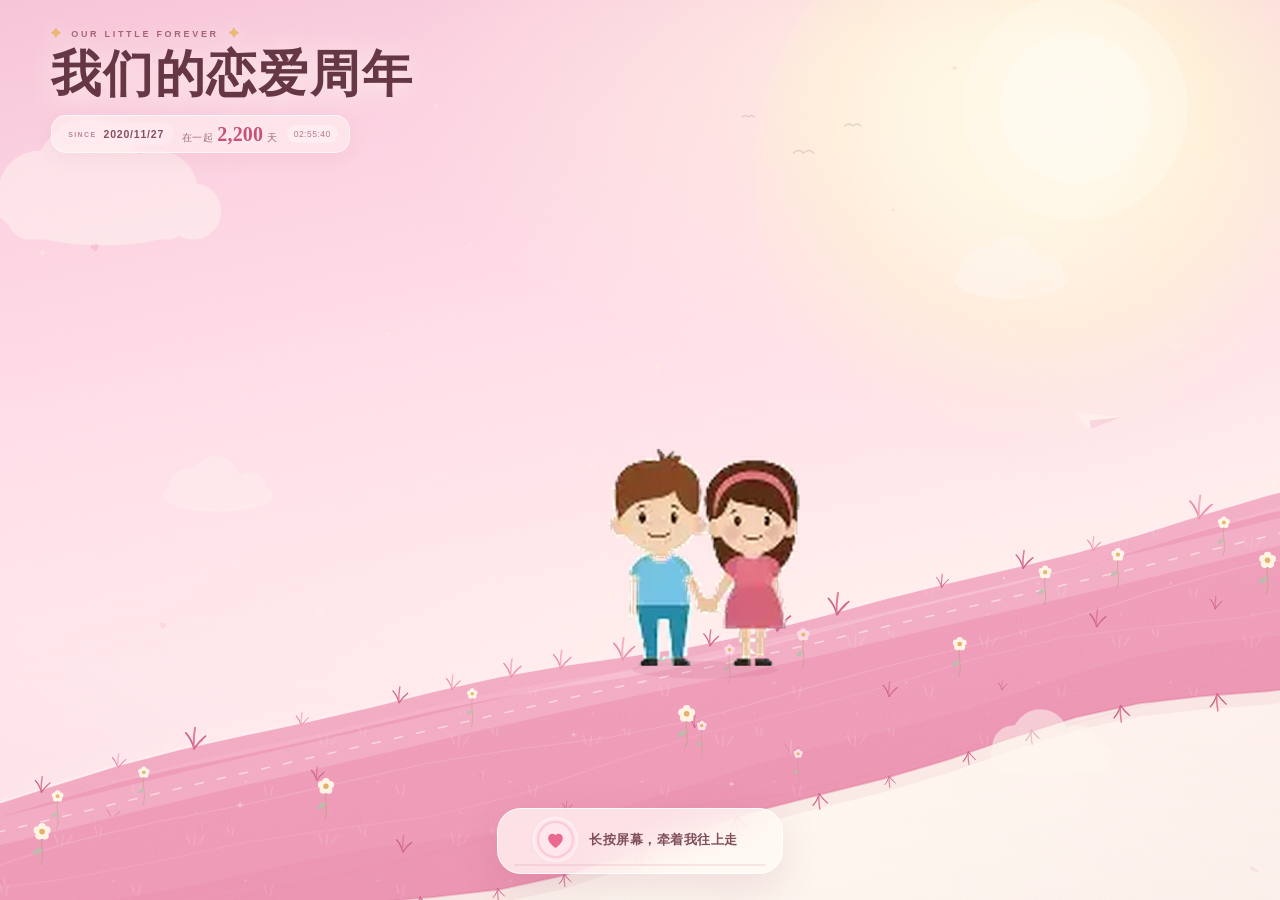
<file: index.html>
<!DOCTYPE html>
<html lang="zh-CN">
<head>
  <meta charset="UTF-8">
  <meta name="viewport" content="width=device-width, initial-scale=1, viewport-fit=cover, maximum-scale=1">
  <meta name="theme-color" content="#ffd9e5">
  <meta name="description" content="一条开满花的粉色草坡，和属于我们的每一个瞬间。">
  <title>我们的恋爱周年</title>
  <link rel="icon" href="data:image/svg+xml,%3Csvg xmlns='http://www.w3.org/2000/svg' viewBox='0 0 64 64'%3E%3Crect width='64' height='64' rx='16' fill='%23fff4ee'/%3E%3Cpath d='M32 52S12 40 12 25.5C12 18 18 13 24.5 13c3.6 0 6.4 1.7 7.5 4 1.1-2.3 3.9-4 7.5-4C46 13 52 18 52 25.5 52 40 32 52 32 52z' fill='%23f27b9f'/%3E%3C/svg%3E">
  <link rel="preload" as="image" href="assets/main.webp">
  <link rel="stylesheet" href="css/style.css">
</head>
<body>
  <div id="app" class="app">
    <div class="sky" aria-hidden="true">
      <div class="sky-sun"></div>
      <div class="sky-haze"></div>
    </div>

    <svg id="scene" class="scene" aria-label="两个牵着手的小朋友，正在一条粉色草坡上往前走" role="img">
      <defs id="scene-defs"></defs>
      <g id="bg-decor" aria-hidden="true"></g>
      <g id="world" aria-hidden="true">
        <g id="stairs-layer"></g>
        <g id="scenery-layer"></g>
        <g id="memories-layer"></g>
        <g id="finale-layer"></g>
        <g id="couple-layer"></g>
        <g id="particles-layer"></g>
      </g>
    </svg>

    <p class="sr-only" id="stage-help">长按屏幕，或按住空格键，牵着手往上走。途中会经过我们的照片。</p>

    <header class="topbar">
      <div class="brand">
        <p class="eyebrow"><span class="eyebrow-star">✦</span> OUR LITTLE FOREVER <span class="eyebrow-star">✦</span></p>
        <h1 id="siteTitle">我们的恋爱周年</h1>
        <div class="together" id="togetherLine" aria-live="off">
          <span class="together-date">
            <span class="together-label">SINCE</span>
            <span id="togetherDate">2020/11/27</span>
          </span>
          <span class="together-days">在一起 <b id="togetherDays">2,192</b> 天</span>
          <span class="together-clock" id="togetherClock">00:00:00</span>
        </div>
      </div>

      <div class="tools" role="toolbar" aria-label="编辑工具">
        <button class="tool" id="soundBtn" type="button" aria-pressed="true" aria-label="关闭声音" title="关闭声音">
          <svg class="icon icon-sound-on" viewBox="0 0 24 24" aria-hidden="true"><path d="M4 9.5v5h3.2l4.3 3.4V6.1L7.2 9.5H4Z" fill="currentColor"/><path d="M15 8.4c1.1 1 1.7 2.2 1.7 3.6S16.1 14.6 15 15.6M17.8 5.8c1.8 1.6 2.8 3.8 2.8 6.2s-1 4.6-2.8 6.2" fill="none" stroke="currentColor" stroke-width="1.7" stroke-linecap="round"/></svg>
          <svg class="icon icon-sound-off" viewBox="0 0 24 24" aria-hidden="true"><path d="M4 9.5v5h3.2l4.3 3.4V6.1L7.2 9.5H4Z" fill="currentColor"/><path d="m15.2 9.3 4.6 5.4M19.8 9.3l-4.6 5.4" fill="none" stroke="currentColor" stroke-width="1.7" stroke-linecap="round"/></svg>
          <span>声音</span>
        </button>
        <button class="tool" id="photosBtn" type="button" title="放入你们的照片">
          <svg class="icon" viewBox="0 0 24 24" aria-hidden="true"><rect x="3" y="5" width="18" height="14" rx="3" fill="none" stroke="currentColor" stroke-width="1.7"/><circle cx="9" cy="10" r="1.7" fill="currentColor"/><path d="m5.5 17 4.3-4.4 3.1 3 2.2-2.2 3.4 3.6" fill="none" stroke="currentColor" stroke-width="1.7" stroke-linejoin="round"/></svg>
          <span>放入照片</span>
        </button>
        <button class="tool" id="settingsBtn" type="button" title="设置">
          <svg class="icon" viewBox="0 0 24 24" aria-hidden="true"><path d="M12 8.7a3.3 3.3 0 1 0 0 6.6 3.3 3.3 0 0 0 0-6.6Z" fill="none" stroke="currentColor" stroke-width="1.7"/><path d="M19.4 13.5c.1-1 .1-2 0-3l2-1.5-2-3.4-2.3.9c-.8-.6-1.7-1.1-2.6-1.5L14.2 2h-4.4l-.3 2.5c-1 .4-1.8.9-2.6 1.5l-2.3-.9-2 3.4 2 1.5a14 14 0 0 0 0 3l-2 1.5 2 3.4 2.3-.9c.8.6 1.6 1.1 2.6 1.5l.3 2.5h4.4l.3-2.5c1-.4 1.8-.9 2.6-1.5l2.3.9 2-3.4-2-1.5Z" fill="none" stroke="currentColor" stroke-width="1.5" stroke-linejoin="round"/></svg>
          <span>设置</span>
        </button>
      </div>
    </header>

    <div class="toast" id="toast" role="status" aria-live="polite" hidden>
      <span class="toast-heart" aria-hidden="true">♥</span>
      <span class="toast-text" id="toastText"></span>
      <button class="toast-close" id="toastClose" type="button" aria-label="关闭提示">×</button>
    </div>

    <div class="hint-wrap" id="hintWrap">
      <div class="hint" id="hint" aria-hidden="true">
        <span class="hint-orb">
          <svg viewBox="0 0 40 40" aria-hidden="true">
            <circle cx="20" cy="20" r="18" fill="none" stroke="currentColor" stroke-opacity=".22" stroke-width="2.4"/>
            <circle id="holdRing" cx="20" cy="20" r="18" fill="none" stroke="currentColor" stroke-width="2.4" stroke-linecap="round" stroke-dasharray="113.1" stroke-dashoffset="113.1" transform="rotate(-90 20 20)"/>
            <path d="M20 28.5S12.5 24 12.5 18.6c0-2.7 2-4.6 4.3-4.6 1.3 0 2.5.6 3.2 1.6.7-1 1.9-1.6 3.2-1.6 2.3 0 4.3 1.9 4.3 4.6C27.5 24 20 28.5 20 28.5Z" fill="currentColor"/>
          </svg>
        </span>
        <span class="hint-copy">
          <strong id="hintTitle">长按屏幕，牵着我往上走</strong>
        </span>
        <span class="hint-track" aria-hidden="true"><i id="hintProgress"></i></span>
      </div>
      <div class="hint-end" id="hintEnd" hidden>
        <button class="btn btn-primary" id="restartBtn" type="button">再走一遍</button>
        <button class="btn btn-quiet" id="viewEndBtn" type="button">看看终点</button>
      </div>
    </div>

    <div class="finale-note" id="finaleNote" hidden>
      <span>TO BE CONTINUED</span>
      <strong>还有好多风景，想和你一起走</strong>
    </div>
  </div>

  <dialog class="import-dialog" id="importDialog" aria-labelledby="importHeading">
    <div class="import-card" role="status" aria-live="polite">
      <div class="import-heart">
        <svg viewBox="0 0 48 48" aria-hidden="true"><path d="M24 40S8 31 8 19.8C8 14.1 12.6 10 17.7 10c3 0 5.2 1.4 6.3 3.4 1.1-2 3.3-3.4 6.3-3.4C35.4 10 40 14.1 40 19.8 40 31 24 40 24 40Z" fill="#ef789b"/></svg>
      </div>
      <p class="import-kicker">TUCKING AWAY OUR MEMORIES</p>
      <h2 id="importHeading">正在把回忆放好</h2>
      <p class="import-status" id="importStatus">0 / 0</p>
      <div class="import-bar"><i id="importBar"></i></div>
      <p class="import-tip">照片只保存在你现在用的这台设备上</p>
    </div>
  </dialog>

  <div class="drop-overlay" id="dropOverlay" aria-hidden="true" hidden>
    <div class="drop-card">
      <div class="drop-heart">♥</div>
      <strong>松手，把回忆放进来</strong>
      <span>可以一次选很多张照片</span>
    </div>
  </div>

  <!-- 设置 -->
  <dialog class="modal" id="settingsDialog" aria-labelledby="settingsHeading">
    <section class="sheet">
      <header class="sheet-head">
        <div>
          <p class="kicker">OUR LITTLE ARCHIVE</p>
          <h2 id="settingsHeading">把这里，变成我们的样子</h2>
        </div>
        <button class="round-close" data-close="settingsDialog" type="button" aria-label="关闭设置">×</button>
      </header>

      <div class="sheet-scroll">
        <section class="panel">
          <div class="panel-title">
            <span class="panel-index">01</span>
            <div>
              <h3>关于我们</h3>
              <p>写在草坡尽头的话，会不一样。</p>
            </div>
          </div>

          <label class="field field-full">
            <span>纪念日标题</span>
            <input id="fieldTitle" type="text" maxlength="24" placeholder="我们的恋爱周年" autocomplete="off">
          </label>

          <div class="field-row">
            <label class="field">
              <span>男孩称呼</span>
              <input id="fieldBoy" type="text" maxlength="12" placeholder="可不填" autocomplete="off">
            </label>
            <label class="field">
              <span>女孩称呼</span>
              <input id="fieldGirl" type="text" maxlength="12" placeholder="可不填" autocomplete="off">
            </label>
          </div>

          <div class="field-row">
            <label class="field">
              <span>在一起的纪念日</span>
              <input id="fieldDate" type="date">
            </label>
            <label class="field">
              <span>当天的小心情</span>
              <input id="fieldMood" type="text" maxlength="18" placeholder="例如：第 4 个周年" autocomplete="off">
            </label>
          </div>

          <label class="field field-full">
            <span>写给 TA 的话</span>
            <textarea id="fieldMessage" rows="3" maxlength="140" placeholder="谢谢你来，也谢谢我们没有走散。"></textarea>
            <small class="char-count"><span id="messageCount">0</span> / 140</small>
          </label>
        </section>

        <section class="panel">
          <div class="panel-title panel-title-row">
            <div class="panel-title-main">
              <span class="panel-index">02</span>
              <div>
                <h3>草地上的回忆 <span class="count-pill" id="photoCountPill">0 张</span></h3>
                <p>照片会按顺序，一张一张别在草坡边。</p>
              </div>
            </div>
            <button class="btn btn-small btn-primary" id="importBtn" type="button">＋ 放入照片</button>
          </div>

          <p class="panel-note">
            照片不会上传到任何服务器，只存在当前浏览器里。建议用电脑上的
            <b>启动网站.bat</b> 打开，导入的照片才能被记住。
          </p>

          <div class="photo-list" id="photoList"></div>

          <div class="photo-actions">
            <button class="text-btn danger" id="clearPhotosBtn" type="button" hidden>清空全部照片</button>
          </div>
        </section>
      </div>

      <footer class="sheet-foot">
        <p id="settingsStatus" aria-live="polite"></p>
        <div class="sheet-foot-actions">
          <button class="btn btn-quiet" data-close="settingsDialog" type="button">先不保存</button>
          <button class="btn btn-primary" id="saveSettingsBtn" type="button">保存，回到画面</button>
        </div>
      </footer>
    </section>
  </dialog>

  <!-- 结尾 -->
  <dialog class="modal" id="endingDialog" aria-labelledby="endingHeading">
    <section class="ending-card">
      <button class="round-close ending-close" data-close="endingDialog" type="button" aria-label="关闭">×</button>
      <div class="ending-ornament" aria-hidden="true">
        <svg viewBox="0 0 150 72"><path d="M75 66S38 44 31 24c-5-14 13-22 22-10 5-13 22-8 20 6-2 20-28 38-28 38" fill="none" stroke="currentColor" stroke-width="1.5" stroke-dasharray="3 6" stroke-linecap="round"/><path d="M75 66s25-15 36-30c8-11-7-22-17-12-3-13-20-11-19 4 1 17 17 34 17 34" fill="none" stroke="currentColor" stroke-width="1.5" stroke-dasharray="3 6" stroke-linecap="round"/><path d="M75 58S59 48 59 38c0-5 4-9 9-9 3 0 5.5 1.4 7 3.6C76.5 30.4 79 29 82 29c5 0 9 4 9 9 0 10-16 20-16 20Z" fill="currentColor"/></svg>
      </div>
      <p class="kicker">TO BE CONTINUED</p>
      <h2 id="endingHeading">周年快乐</h2>
      <p class="ending-names" id="endingNames"></p>
      <p class="ending-message" id="endingMessage"></p>
      <div class="ending-actions">
        <button class="btn btn-quiet" data-close="endingDialog" type="button">把这些回忆收好</button>
        <button class="btn btn-primary" id="finaleRestartBtn" type="button">再走一遍</button>
      </div>
    </section>
  </dialog>

  <!-- 大图 -->
  <dialog class="lightbox" id="lightboxDialog" aria-label="照片">
    <button class="lightbox-close" data-close="lightboxDialog" type="button" aria-label="关闭大图">×</button>
    <figure class="lightbox-figure">
      <div class="lightbox-mat">
        <img id="lightboxImg" alt="我们的照片">
      </div>
    </figure>
  </dialog>

  <input type="file" id="fileInput" accept="image/*" multiple hidden>

  <script src="js/config.js"></script>
  <script src="js/source-photos.js"></script>
  <script src="js/art.js"></script>
  <script src="js/app.js"></script>
</body>
</html>
</file>
<file: css/style.css>
/* =========================================================
   OUR LITTLE FOREVER
   A little hand-drawn anniversary meadow.
   ========================================================= */

:root {
  --ink: #633d49;
  --ink-soft: #8e606b;
  --ink-faint: #b48a94;
  --rose: #e9678d;
  --rose-deep: #d9537a;
  --rose-soft: #f7a7ba;
  --rose-pale: #ffe5ed;
  --cream: #fff9f2;
  --cream-deep: #fff1e5;
  --gold: #e6b76d;
  --mint: #a8cfbf;
  --serif: "STKaiti", "KaiTi", "Kaiti SC", "Songti SC", "SimSun", serif;
  --sans: -apple-system, BlinkMacSystemFont, "Segoe UI", "PingFang SC", "Hiragino Sans GB", "Microsoft YaHei", sans-serif;
  --shadow-soft: 0 18px 50px rgba(158, 65, 94, 0.16);
  --shadow-hud: 0 10px 30px rgba(179, 85, 115, 0.14);
  --safe-top: env(safe-area-inset-top, 0px);
  --safe-bottom: env(safe-area-inset-bottom, 0px);
}

* {
  box-sizing: border-box;
}

html,
body {
  width: 100%;
  height: 100%;
  margin: 0;
  padding: 0;
}

html {
  -webkit-text-size-adjust: 100%;
}

body {
  overflow: hidden;
  background: #ffe1eb;
  color: var(--ink);
  font-family: var(--sans);
  -webkit-font-smoothing: antialiased;
  text-rendering: optimizeLegibility;
  overscroll-behavior: none;
}

button,
input,
textarea {
  font: inherit;
  color: inherit;
}

button {
  border: 0;
  background: none;
  cursor: pointer;
}

button,
a,
input,
textarea {
  -webkit-tap-highlight-color: transparent;
}

::selection {
  color: #fff;
  background: var(--rose);
}

[hidden] {
  display: none !important;
}

.sr-only {
  position: absolute !important;
  width: 1px !important;
  height: 1px !important;
  padding: 0 !important;
  margin: -1px !important;
  overflow: hidden !important;
  clip: rect(0, 0, 0, 0) !important;
  white-space: nowrap !important;
  border: 0 !important;
}

.app {
  position: fixed;
  inset: 0;
  overflow: hidden;
  user-select: none;
  -webkit-user-select: none;
  -webkit-touch-callout: none;
  touch-action: none;
}

/* ---------- sky ---------- */

.sky {
  position: absolute;
  inset: 0;
  z-index: 0;
  overflow: hidden;
  background:
    radial-gradient(74% 52% at 79% 10%, rgba(255, 248, 226, 0.96) 0%, rgba(255, 240, 225, 0.5) 31%, rgba(255, 236, 232, 0) 65%),
    radial-gradient(92% 72% at 13% 102%, #ffe2ec 0%, rgba(255, 225, 236, 0) 58%),
    linear-gradient(168deg, #f8c7da 0%, #ffdbe7 34%, #fff0ed 72%, #fff8f1 100%);
}

.sky-sun {
  position: absolute;
  top: -10vmax;
  right: -7vmax;
  width: min(48vmax, 660px);
  height: min(48vmax, 660px);
  border-radius: 50%;
  opacity: 0.82;
  background:
    radial-gradient(circle at 44% 42%, rgba(255, 253, 241, 0.98) 0 18%, rgba(255, 242, 213, 0.68) 39%, rgba(255, 224, 224, 0.18) 63%, rgba(255, 220, 228, 0) 72%);
  filter: blur(1px);
}

.sky-haze {
  position: absolute;
  left: -12%;
  right: -12%;
  bottom: -24%;
  height: 48%;
  border-radius: 50%;
  background: radial-gradient(ellipse at center, rgba(255, 251, 242, 0.92) 0%, rgba(255, 247, 240, 0.58) 45%, rgba(255, 245, 239, 0) 72%);
  filter: blur(6px);
}

.sky::after {
  content: "";
  position: absolute;
  inset: 0;
  background: radial-gradient(120% 90% at 50% 45%, transparent 48%, rgba(201, 104, 137, 0.12) 100%);
  pointer-events: none;
}

/* tiny paper grain over the whole scene */
body::after {
  content: "";
  position: fixed;
  inset: 0;
  z-index: 8;
  opacity: 0.34;
  pointer-events: none;
  mix-blend-mode: soft-light;
  background-image: url("data:image/svg+xml,%3Csvg xmlns='http://www.w3.org/2000/svg' width='160' height='160'%3E%3Cfilter id='n'%3E%3CfeTurbulence type='fractalNoise' baseFrequency='.82' numOctaves='2' stitchTiles='stitch'/%3E%3C/filter%3E%3Crect width='100%25' height='100%25' filter='url(%23n)' opacity='.6'/%3E%3C/svg%3E");
  background-size: 160px 160px;
}

/* ---------- scene ---------- */

.scene {
  position: absolute;
  inset: 0;
  z-index: 2;
  display: block;
  width: 100%;
  height: 100%;
  overflow: hidden;
}

.scene text {
  user-select: none;
  -webkit-user-select: none;
}

.scene .memory-hit {
  cursor: pointer;
  pointer-events: none;
}

.scene .memory.is-revealed .memory-hit {
  pointer-events: auto;
}

.scene .memory-hit:focus {
  outline: none;
}

.bg-float {
  animation: bgFloat 9s ease-in-out infinite;
}

.bg-float-slow {
  animation: bgFloat 14s ease-in-out infinite;
}

.bg-drift {
  animation: bgDrift 22s ease-in-out infinite alternate;
}

@keyframes bgFloat {
  0%, 100% { transform: translateY(0); }
  50% { transform: translateY(-9px); }
}

@keyframes bgDrift {
  from { transform: translateX(-10px); }
  to { transform: translateX(26px); }
}

/* ---------- top bar ---------- */

.topbar {
  position: absolute;
  top: 0;
  left: 0;
  right: 0;
  z-index: 20;
  display: flex;
  align-items: flex-start;
  justify-content: space-between;
  gap: 24px;
  padding: calc(28px + var(--safe-top)) clamp(22px, 4vw, 54px) 0;
  pointer-events: none;
}

.brand {
  min-width: 0;
  max-width: min(74vw, 760px);
  pointer-events: none;
}

body.manage-mode .brand {
  max-width: min(54vw, 620px);
}

.eyebrow {
  display: flex;
  align-items: center;
  gap: 10px;
  margin: 0 0 8px;
  color: #a65c71;
  font-family: var(--sans);
  font-size: 9px;
  font-weight: 700;
  letter-spacing: 0.3em;
  white-space: nowrap;
  text-shadow: 0 1px 16px rgba(255, 251, 246, 0.9);
}

.eyebrow-star {
  font-size: 10px;
  letter-spacing: 0;
  color: var(--gold);
}

.brand h1 {
  margin: 0;
  color: #633442;
  font-family: var(--serif);
  font-size: clamp(30px, 4vw, 50px);
  font-weight: 600;
  line-height: 1.08;
  letter-spacing: 0.035em;
  text-shadow: 0 3px 28px rgba(255, 250, 244, 0.8);
}

.tagline {
  max-width: 520px;
  margin: 10px 0 0;
  color: #97626f;
  font-size: clamp(10px, 0.92vw, 12px);
  line-height: 1.7;
  letter-spacing: 0.08em;
  text-shadow: 0 1px 14px rgba(255, 250, 247, 0.9);
}

/* the little anniversary counter in the upper-left */
.together {
  display: flex;
  align-items: center;
  flex-wrap: wrap;
  gap: 9px;
  width: fit-content;
  max-width: 100%;
  margin-top: 14px;
  pointer-events: auto;
  touch-action: manipulation;
  padding: 7px 11px 7px 7px;
  border: 1px solid rgba(255, 255, 255, 0.66);
  border-radius: 15px;
  color: #97616e;
  background: rgba(255, 249, 244, 0.48);
  box-shadow: 0 5px 20px rgba(168, 77, 105, 0.07);
  backdrop-filter: blur(13px) saturate(1.05);
  -webkit-backdrop-filter: blur(13px) saturate(1.05);
  font-size: 10px;
  letter-spacing: 0.04em;
  text-shadow: 0 1px 10px rgba(255, 251, 246, 0.6);
}

.together-date {
  display: inline-flex;
  align-items: center;
  gap: 7px;
  padding: 5px 9px;
  border-radius: 999px;
  color: #854b5a;
  background: rgba(255, 234, 240, 0.82);
  font-weight: 600;
  font-size: 10.5px;
  letter-spacing: 0.075em;
  white-space: nowrap;
}

.together-label {
  color: #b88490;
  font-size: 7px;
  font-weight: 700;
  letter-spacing: 0.2em;
}

.together-days {
  display: inline-flex;
  align-items: baseline;
  gap: 4px;
  color: #9d6672;
  white-space: nowrap;
}

.together-days b {
  color: #c74f73;
  font-family: var(--serif);
  font-size: 20px;
  font-weight: 600;
  line-height: 1;
  letter-spacing: 0.01em;
  font-variant-numeric: tabular-nums;
}

.together-clock {
  padding: 4px 7px;
  border-radius: 999px;
  color: #b07582;
  background: rgba(255, 239, 243, 0.68);
  font-size: 8.5px;
  font-variant-numeric: tabular-nums;
  letter-spacing: 0.06em;
  white-space: nowrap;
}

.tools {
  display: none;
  align-items: center;
  gap: 8px;
  flex-shrink: 0;
  pointer-events: auto;
}

body.manage-mode .tools {
  display: flex;
}

.tool {
  display: inline-flex;
  align-items: center;
  justify-content: center;
  gap: 7px;
  height: 38px;
  padding: 0 14px;
  border: 1px solid rgba(255, 255, 255, 0.78);
  border-radius: 999px;
  color: #7b4a58;
  background: rgba(255, 249, 244, 0.62);
  box-shadow: 0 7px 22px rgba(175, 82, 110, 0.1);
  backdrop-filter: blur(15px) saturate(1.08);
  -webkit-backdrop-filter: blur(15px) saturate(1.08);
  font-size: 11.5px;
  font-weight: 600;
  letter-spacing: 0.03em;
  transition: transform 180ms ease, background 180ms ease, box-shadow 180ms ease;
}

.tool:hover {
  background: rgba(255, 251, 247, 0.9);
  box-shadow: 0 9px 26px rgba(175, 82, 110, 0.16);
  transform: translateY(-1px);
}

.tool:active {
  transform: translateY(0) scale(0.97);
}

.tool-icon {
  width: 38px;
  padding: 0;
}

.tool .icon {
  width: 17px;
  height: 17px;
  flex: 0 0 auto;
}

.icon-sound-off {
  display: none;
}

.tool.is-muted .icon-sound-on {
  display: none;
}

.tool.is-muted .icon-sound-off {
  display: block;
}

button:focus-visible,
input:focus-visible,
textarea:focus-visible {
  outline: 2px solid #e77b9b;
  outline-offset: 3px;
}

/* ---------- toast ---------- */

.toast {
  position: absolute;
  top: calc(108px + var(--safe-top));
  left: 50%;
  z-index: 40;
  display: flex;
  align-items: center;
  gap: 9px;
  width: max-content;
  max-width: min(92vw, 560px);
  padding: 10px 12px 10px 14px;
  border: 1px solid rgba(255, 255, 255, 0.8);
  border-radius: 19px;
  color: #744452;
  background: rgba(255, 250, 246, 0.93);
  box-shadow: 0 12px 34px rgba(143, 60, 87, 0.16);
  backdrop-filter: blur(16px);
  -webkit-backdrop-filter: blur(16px);
  font-size: 11.5px;
  line-height: 1.55;
  letter-spacing: 0.015em;
  transform: translate(-50%, -8px);
  opacity: 0;
  transition: opacity 260ms ease, transform 260ms ease;
  pointer-events: auto;
}

.toast.is-visible {
  transform: translate(-50%, 0);
  opacity: 1;
}

.toast-heart {
  display: grid;
  place-items: center;
  width: 22px;
  height: 22px;
  flex: 0 0 auto;
  border-radius: 50%;
  color: #fff;
  background: var(--rose);
  font-size: 10px;
}

.toast-text {
  min-width: 0;
  flex: 1;
}

.toast-close {
  display: grid;
  place-items: center;
  width: 21px;
  height: 21px;
  flex: 0 0 auto;
  margin-left: 2px;
  border-radius: 50%;
  color: #b07886;
  font-size: 17px;
  line-height: 1;
}

.toast-close:hover {
  color: #fff;
  background: #d87894;
}

/* ---------- hold hint ---------- */

.hint-wrap {
  position: absolute;
  left: 50%;
  bottom: calc(26px + var(--safe-bottom));
  z-index: 25;
  transform: translateX(-50%);
  width: max-content;
  max-width: calc(100vw - 28px);
  display: flex;
  flex-direction: column;
  align-items: center;
  gap: 10px;
  pointer-events: none;
}

.hint {
  position: relative;
  display: flex;
  align-items: center;
  justify-content: center;
  gap: 11px;
  width: fit-content;
  min-width: min(286px, calc(100vw - 28px));
  max-width: calc(100vw - 28px);
  min-height: 56px;
  padding: 8px 18px 11px 9px;
  overflow: hidden;
  border: 1px solid rgba(255, 255, 255, 0.86);
  border-radius: 24px;
  color: #7c4b58;
  background: rgba(255, 250, 245, 0.75);
  box-shadow: 0 14px 40px rgba(152, 65, 93, 0.14);
  backdrop-filter: blur(18px) saturate(1.14);
  -webkit-backdrop-filter: blur(18px) saturate(1.14);
  transition: background 260ms ease, box-shadow 260ms ease;
  pointer-events: none;
}

.hint.is-holding {
  background: rgba(255, 245, 247, 0.93);
  box-shadow: 0 16px 48px rgba(198, 76, 111, 0.24), 0 0 0 5px rgba(255, 255, 255, 0.18);
}

.hint-orb {
  display: grid;
  place-items: center;
  width: 45px;
  height: 45px;
  flex: 0 0 auto;
  border-radius: 50%;
  color: var(--rose);
  background: rgba(255, 230, 237, 0.88);
  box-shadow: inset 0 0 0 1px rgba(255, 255, 255, 0.6);
  transition: transform 300ms cubic-bezier(0.2, 0.9, 0.2, 1);
}

.hint-orb svg {
  width: 39px;
  height: 39px;
  overflow: visible;
}

.hint.is-holding .hint-orb {
  transform: scale(1.07);
}

.hint-copy {
  flex: 0 1 auto;
  min-width: 0;
  display: flex;
  flex-direction: column;
  gap: 2px;
}

.hint-copy strong {
  font-size: 13px;
  font-weight: 700;
  letter-spacing: 0.035em;
  white-space: nowrap;
  overflow: hidden;
  text-overflow: ellipsis;
}

.hint-count {
  flex: 0 0 auto;
  padding: 5px 8px;
  border-radius: 999px;
  color: #b56a7d;
  background: rgba(255, 238, 243, 0.9);
  font-size: 9.5px;
  font-weight: 700;
  font-variant-numeric: tabular-nums;
  letter-spacing: 0.08em;
}

.hint-track {
  position: absolute;
  left: 16px;
  right: 16px;
  bottom: 7px;
  height: 2px;
  overflow: hidden;
  border-radius: 99px;
  background: rgba(210, 119, 145, 0.16);
}

.hint-track i {
  display: block;
  width: 0%;
  height: 100%;
  border-radius: inherit;
  background: linear-gradient(90deg, #f6b1c3, #e3698b 70%, #d7597d);
  transition: width 120ms linear;
}

.hint-end {
  display: flex;
  align-items: center;
  gap: 9px;
  pointer-events: auto;
}

.finale-note {
  position: absolute;
  top: calc(118px + var(--safe-top));
  left: 50%;
  z-index: 24;
  display: flex;
  flex-direction: column;
  align-items: center;
  gap: 4px;
  color: #8a5362;
  transform: translateX(-50%);
  text-align: center;
  pointer-events: none;
  animation: fadeUp 900ms ease both;
}

.finale-note span {
  font-size: 8px;
  font-weight: 700;
  letter-spacing: 0.34em;
}

.finale-note strong {
  font-family: var(--serif);
  font-size: 16px;
  font-weight: 500;
  letter-spacing: 0.08em;
}

@keyframes fadeUp {
  from { opacity: 0; transform: translate(-50%, 10px); }
  to { opacity: 1; transform: translate(-50%, 0); }
}

/* ---------- buttons ---------- */

.btn {
  display: inline-flex;
  align-items: center;
  justify-content: center;
  min-height: 40px;
  padding: 0 19px;
  border-radius: 999px;
  font-size: 12px;
  font-weight: 600;
  letter-spacing: 0.035em;
  transition: transform 160ms ease, box-shadow 160ms ease, background 160ms ease;
}

.btn:active {
  transform: scale(0.975);
}

.btn-primary {
  color: #fff9f4;
  background: linear-gradient(145deg, #ee89a5, #dd5f84);
  box-shadow: 0 8px 20px rgba(210, 83, 120, 0.26), inset 0 1px 0 rgba(255, 255, 255, 0.3);
}

.btn-primary:hover {
  background: linear-gradient(145deg, #f096af, #d95078);
  box-shadow: 0 10px 25px rgba(210, 83, 120, 0.3);
}

.btn-quiet {
  color: #8b5b67;
  background: rgba(255, 252, 248, 0.8);
  box-shadow: inset 0 0 0 1px rgba(213, 160, 174, 0.42);
}

.btn-quiet:hover {
  background: #fffaf5;
}

.btn-small {
  min-height: 34px;
  padding: 0 14px;
  font-size: 11px;
}

.text-btn {
  color: #a87884;
  font-size: 11px;
  text-decoration: underline;
  text-underline-offset: 3px;
}

.text-btn.danger:hover {
  color: #cf4d71;
}

/* ---------- dialogs ---------- */

dialog {
  color: inherit;
}

dialog::backdrop {
  background: rgba(84, 41, 54, 0.3);
  backdrop-filter: blur(11px) saturate(0.92);
  -webkit-backdrop-filter: blur(11px) saturate(0.92);
}

.modal {
  position: fixed;
  inset: 0;
  width: 100%;
  max-width: none;
  height: 100%;
  max-height: none;
  margin: 0;
  padding: 28px;
  overflow: hidden;
  border: 0;
  background: transparent;
}

dialog.modal[open] {
  display: flex;
  align-items: center;
  justify-content: center;
}

.sheet {
  position: relative;
  display: flex;
  flex-direction: column;
  width: min(900px, 100%);
  max-height: min(880px, calc(100dvh - 56px));
  overflow: hidden;
  border: 1px solid rgba(255, 255, 255, 0.88);
  border-radius: 30px;
  background:
    radial-gradient(120% 60% at 100% 0%, rgba(255, 238, 226, 0.8) 0%, transparent 58%),
    linear-gradient(155deg, #fffaf4 0%, #fff7f2 55%, #fff2ee 100%);
  box-shadow: 0 40px 120px rgba(113, 42, 64, 0.27), 0 2px 0 rgba(255, 255, 255, 0.6) inset;
  animation: sheetIn 440ms cubic-bezier(0.22, 1, 0.36, 1) both;
}

@keyframes sheetIn {
  from { opacity: 0; transform: translateY(20px) scale(0.985); }
  to { opacity: 1; transform: translateY(0) scale(1); }
}

.sheet-head {
  display: flex;
  align-items: flex-start;
  justify-content: space-between;
  gap: 20px;
  padding: 27px 30px 18px;
  border-bottom: 1px solid rgba(227, 188, 197, 0.35);
}

.kicker {
  margin: 0 0 7px;
  color: #c18a7a;
  font-size: 8.5px;
  font-weight: 700;
  letter-spacing: 0.32em;
}

.sheet-head h2,
.ending-card h2 {
  margin: 0;
  color: #663845;
  font-family: var(--serif);
  font-size: clamp(25px, 3vw, 33px);
  font-weight: 600;
  letter-spacing: 0.035em;
}

.round-close {
  display: grid;
  place-items: center;
  width: 35px;
  height: 35px;
  flex: 0 0 auto;
  border: 1px solid rgba(220, 173, 185, 0.42);
  border-radius: 50%;
  color: #a26b78;
  background: rgba(255, 252, 247, 0.72);
  font-size: 23px;
  font-weight: 300;
  line-height: 1;
  transition: background 160ms ease, color 160ms ease, transform 160ms ease;
}

.round-close:hover {
  color: #fff;
  background: #dc7997;
  transform: rotate(5deg);
}

.sheet-scroll {
  flex: 1;
  min-height: 0;
  overflow-y: auto;
  padding: 0 30px 26px;
  overscroll-behavior: contain;
}

.sheet-scroll,
.photo-list,
.ending-card,
.lightbox,
.import-dialog {
  touch-action: pan-y;
}

.sheet-scroll::-webkit-scrollbar,
.photo-list::-webkit-scrollbar {
  width: 6px;
}

.sheet-scroll::-webkit-scrollbar-thumb,
.photo-list::-webkit-scrollbar-thumb {
  border-radius: 99px;
  background: rgba(211, 132, 153, 0.34);
}

.sheet-scroll::-webkit-scrollbar-track,
.photo-list::-webkit-scrollbar-track {
  background: transparent;
}

.panel {
  padding: 22px 0 4px;
}

.panel + .panel {
  margin-top: 4px;
  padding-top: 26px;
  border-top: 1px dashed rgba(214, 161, 175, 0.5);
}

.panel-title {
  display: flex;
  align-items: flex-start;
  gap: 12px;
  margin-bottom: 18px;
}

.panel-title-row {
  justify-content: space-between;
  align-items: center;
  gap: 16px;
}

.panel-title-main {
  display: flex;
  align-items: flex-start;
  gap: 12px;
}

.panel-index {
  display: grid;
  place-items: center;
  width: 25px;
  height: 25px;
  flex: 0 0 auto;
  border-radius: 50%;
  color: #c37b8d;
  background: #ffe9ef;
  font-size: 8px;
  font-weight: 700;
  letter-spacing: 0.04em;
}

.panel-title h3 {
  margin: 0 0 4px;
  color: #7b4755;
  font-family: var(--serif);
  font-size: 19px;
  font-weight: 600;
  letter-spacing: 0.03em;
}

.panel-title p {
  margin: 0;
  color: #ab808a;
  font-size: 10.5px;
  line-height: 1.6;
}

.count-pill {
  display: inline-block;
  margin-left: 5px;
  padding: 3px 7px;
  border-radius: 999px;
  color: #b7657a;
  background: #fff0f4;
  font-family: var(--sans);
  font-size: 9px;
  font-weight: 600;
  vertical-align: 2px;
  letter-spacing: 0.04em;
}

.field-row {
  display: grid;
  grid-template-columns: 1fr 1fr;
  gap: 14px;
}

.field {
  position: relative;
  display: flex;
  flex-direction: column;
  gap: 7px;
  margin-bottom: 14px;
}

.field-full {
  width: 100%;
}

.field > span {
  color: #97616e;
  font-size: 10px;
  font-weight: 600;
  letter-spacing: 0.08em;
}

.field input,
.field textarea {
  width: 100%;
  border: 1px solid rgba(224, 180, 191, 0.58);
  border-radius: 13px;
  padding: 11px 13px;
  color: #67414b;
  background: rgba(255, 253, 249, 0.82);
  font-size: 12.5px;
  line-height: 1.55;
  letter-spacing: 0.02em;
  transition: border-color 160ms ease, box-shadow 160ms ease, background 160ms ease;
  user-select: text;
  -webkit-user-select: text;
}

.field input::placeholder,
.field textarea::placeholder {
  color: #c8a7ae;
}

.field input:hover,
.field textarea:hover {
  border-color: rgba(215, 151, 166, 0.72);
}

.field input:focus,
.field textarea:focus {
  outline: none;
  border-color: #dd829c;
  background: #fffdf9;
  box-shadow: 0 0 0 4px rgba(236, 155, 177, 0.15);
}

.field input[type="date"] {
  color-scheme: light;
}

.field textarea {
  resize: vertical;
  min-height: 86px;
  max-height: 160px;
}

.char-count {
  align-self: flex-end;
  margin-top: -2px;
  color: #be98a1;
  font-size: 9px;
  letter-spacing: 0.05em;
}

.panel-note {
  margin: -2px 0 14px;
  padding: 9px 12px;
  border-radius: 11px;
  color: #a27580;
  background: rgba(255, 236, 239, 0.6);
  font-size: 10px;
  line-height: 1.65;
  letter-spacing: 0.015em;
}

.panel-note b {
  color: #8d5966;
  font-weight: 700;
}

.photo-list {
  display: flex;
  flex-direction: column;
  gap: 8px;
  max-height: 360px;
  overflow-y: auto;
  padding-right: 3px;
}

.photo-empty {
  display: flex;
  flex-direction: column;
  align-items: center;
  gap: 6px;
  padding: 28px 16px;
  border: 1px dashed rgba(214, 157, 172, 0.55);
  border-radius: 16px;
  color: #a77b86;
  text-align: center;
  background: rgba(255, 250, 246, 0.55);
}

.photo-empty strong {
  color: #8b5865;
  font-family: var(--serif);
  font-size: 16px;
  font-weight: 600;
}

.photo-empty span {
  font-size: 10.5px;
  line-height: 1.6;
}

.photo-item {
  display: grid;
  grid-template-columns: 22px 58px minmax(0, 1fr) auto;
  align-items: center;
  gap: 10px;
  padding: 8px 9px;
  border: 1px solid rgba(229, 190, 198, 0.48);
  border-radius: 15px;
  background: rgba(255, 253, 249, 0.76);
  transition: background 160ms ease, box-shadow 160ms ease, opacity 160ms ease;
}

.photo-item:hover {
  background: rgba(255, 254, 251, 0.98);
  box-shadow: 0 5px 18px rgba(156, 87, 106, 0.08);
}

.photo-item.is-dragging {
  opacity: 0.42;
}

.photo-item.is-drop-target {
  box-shadow: 0 0 0 2px #e896ad inset;
}

.drag-handle {
  display: grid;
  grid-template-columns: repeat(2, 3px);
  gap: 3px;
  justify-content: center;
  padding: 8px 2px;
  cursor: grab;
  touch-action: manipulation;
}

.drag-handle i {
  width: 3px;
  height: 3px;
  border-radius: 50%;
  background: #d0a6af;
}

.photo-thumb {
  width: 58px;
  height: 50px;
  border-radius: 8px;
  object-fit: cover;
  background: #ffe9ef;
  box-shadow: 0 2px 7px rgba(148, 78, 98, 0.12);
}

.photo-caption-wrap {
  min-width: 0;
  display: flex;
  flex-direction: column;
  gap: 2px;
}

.photo-order {
  color: #bb9099;
  font-size: 8px;
  font-weight: 700;
  letter-spacing: 0.14em;
}

.photo-caption-input {
  width: 100%;
  min-width: 0;
  padding: 3px 0;
  border: 0;
  border-bottom: 1px solid transparent;
  border-radius: 0;
  color: #704651;
  background: transparent;
  font-size: 12px;
  line-height: 1.4;
}

.photo-caption-input:focus {
  outline: none;
  border-bottom-color: #dc8aa0;
}

.photo-caption-input::placeholder {
  color: #c7a6ad;
}

.photo-controls {
  display: flex;
  align-items: center;
  gap: 3px;
}

.mini-btn {
  display: grid;
  place-items: center;
  width: 26px;
  height: 26px;
  border-radius: 50%;
  color: #b78590;
  font-size: 12px;
  line-height: 1;
  transition: background 150ms ease, color 150ms ease;
}

.mini-btn:hover:not(:disabled) {
  color: #b44e6c;
  background: #ffeaf0;
}

.mini-btn:disabled {
  opacity: 0.27;
  cursor: default;
}

.mini-btn.remove:hover {
  color: #fff;
  background: #d56a85;
}

.photo-actions {
  display: flex;
  justify-content: flex-end;
  margin-top: 11px;
  min-height: 16px;
}

.sheet-foot {
  display: flex;
  align-items: center;
  justify-content: space-between;
  gap: 18px;
  padding: 15px 30px;
  border-top: 1px solid rgba(227, 188, 197, 0.42);
  background: rgba(255, 250, 245, 0.82);
  backdrop-filter: blur(10px);
}

.sheet-foot p {
  margin: 0;
  color: #a87d87;
  font-size: 10px;
  line-height: 1.5;
}

.sheet-foot-actions {
  display: flex;
  align-items: center;
  gap: 8px;
}

/* ---------- ending ---------- */

.ending-card {
  position: relative;
  width: min(520px, 100%);
  max-height: calc(100dvh - 56px);
  overflow-y: auto;
  padding: 30px 40px 34px;
  border: 1px solid rgba(255, 255, 255, 0.9);
  border-radius: 34px;
  color: #70414e;
  text-align: center;
  background:
    radial-gradient(95% 45% at 50% 0%, rgba(255, 238, 226, 0.95) 0%, transparent 70%),
    radial-gradient(120% 90% at 50% 110%, rgba(255, 218, 231, 0.8) 0%, transparent 62%),
    #fffaf4;
  box-shadow: 0 46px 130px rgba(108, 39, 61, 0.3), inset 0 1px 0 #fff;
  animation: endingIn 560ms cubic-bezier(0.2, 1, 0.3, 1) both;
}

@keyframes endingIn {
  from { opacity: 0; transform: translateY(24px) scale(0.97); }
  to { opacity: 1; transform: translateY(0) scale(1); }
}

.ending-close {
  position: absolute;
  top: 16px;
  right: 16px;
}

.ending-ornament {
  width: 122px;
  height: 60px;
  margin: 1px auto 7px;
  color: #e4869e;
}

.ending-ornament svg {
  width: 100%;
  height: 100%;
  overflow: visible;
}

.ending-card .kicker {
  color: #c08275;
  letter-spacing: 0.36em;
}

.ending-card h2 {
  margin: 4px 0 8px;
  font-size: clamp(34px, 5vw, 46px);
  letter-spacing: 0.1em;
}

.ending-names {
  min-height: 1px;
  margin: 2px 0 0;
  color: #b17381;
  font-size: 10.5px;
  font-weight: 600;
  letter-spacing: 0.18em;
}

.ending-message {
  max-width: 390px;
  margin: 22px auto 0;
  color: #81505d;
  font-family: var(--serif);
  font-size: 16px;
  line-height: 2;
  letter-spacing: 0.045em;
  white-space: pre-wrap;
}

.ending-actions {
  display: flex;
  justify-content: center;
  gap: 9px;
  margin-top: 25px;
}

/* ---------- lightbox ---------- */

.lightbox {
  position: fixed;
  inset: 0;
  width: 100%;
  max-width: none;
  height: 100%;
  max-height: none;
  margin: 0;
  padding: 4vh 4vw;
  border: 0;
  background: transparent;
}

dialog.lightbox[open] {
  display: flex;
  align-items: center;
  justify-content: center;
}

.lightbox::backdrop {
  background: rgba(62, 30, 41, 0.62);
  backdrop-filter: blur(14px) saturate(0.8);
  -webkit-backdrop-filter: blur(14px) saturate(0.8);
}

.lightbox-figure {
  display: flex;
  flex-direction: column;
  align-items: center;
  gap: 16px;
  max-width: min(1000px, 100%);
  margin: 0;
  animation: lightboxIn 420ms cubic-bezier(0.2, 1, 0.3, 1) both;
}

@keyframes lightboxIn {
  from { opacity: 0; transform: scale(0.965) translateY(10px); }
  to { opacity: 1; transform: scale(1) translateY(0); }
}

.lightbox-mat {
  padding: 13px 13px 15px;
  max-width: 100%;
  border-radius: 8px;
  background: #fffaF3;
  box-shadow: 0 34px 100px rgba(28, 9, 16, 0.45);
  transform: rotate(-0.6deg);
}

.lightbox-mat img {
  display: block;
  max-width: min(88vw, 880px);
  max-height: 70dvh;
  border-radius: 3px;
  object-fit: contain;
  background: #f6e6df;
}

.lightbox figcaption {
  display: flex;
  align-items: baseline;
  gap: 12px;
  color: #fff7f1;
  text-align: center;
}

.lightbox-no {
  color: #f3c4d0;
  font-size: 8px;
  font-weight: 700;
  letter-spacing: 0.22em;
}

.lightbox figcaption h2 {
  margin: 0;
  font-family: var(--serif);
  font-size: clamp(18px, 2.4vw, 23px);
  font-weight: 500;
  letter-spacing: 0.06em;
}

.lightbox-close {
  position: absolute;
  top: calc(20px + var(--safe-top));
  right: 22px;
  z-index: 2;
  display: grid;
  place-items: center;
  width: 40px;
  height: 40px;
  border: 1px solid rgba(255, 255, 255, 0.5);
  border-radius: 50%;
  color: #fff;
  background: rgba(255, 255, 255, 0.17);
  box-shadow: 0 4px 20px rgba(30, 10, 20, 0.18);
  font-size: 26px;
  font-weight: 300;
  line-height: 1;
  transition: background 160ms ease;
}

.lightbox-close:hover {
  background: rgba(255, 255, 255, 0.2);
}

/* ---------- import / drag ---------- */

.import-dialog {
  position: fixed;
  inset: 0;
  width: 100%;
  max-width: none;
  height: 100%;
  max-height: none;
  margin: 0;
  padding: 20px;
  border: 0;
  background: transparent;
}

dialog.import-dialog[open] {
  display: grid;
  place-items: center;
}

.import-dialog::backdrop {
  background: rgba(94, 43, 59, 0.3);
  backdrop-filter: blur(10px);
  -webkit-backdrop-filter: blur(10px);
}

.import-card {
  width: min(340px, 100%);
  padding: 26px 28px 24px;
  border: 1px solid rgba(255, 255, 255, 0.9);
  border-radius: 26px;
  text-align: center;
  background: #fffaf4;
  box-shadow: 0 30px 90px rgba(84, 29, 47, 0.28);
  animation: sheetIn 380ms ease both;
}

.import-heart {
  width: 44px;
  height: 44px;
  margin: 0 auto 10px;
  animation: heartBeat 1.2s ease-in-out infinite;
}

.import-heart svg {
  width: 100%;
  height: 100%;
}

@keyframes heartBeat {
  0%, 100% { transform: scale(1); }
  35% { transform: scale(1.08); }
  55% { transform: scale(0.98); }
}

.import-kicker {
  margin: 0 0 6px;
  color: #c08b7d;
  font-size: 8px;
  font-weight: 700;
  letter-spacing: 0.22em;
}

.import-card h2 {
  margin: 0;
  color: #70404c;
  font-family: var(--serif);
  font-size: 22px;
  font-weight: 600;
  letter-spacing: 0.08em;
}

.import-status {
  margin: 12px 0 8px;
  color: #a57883;
  font-size: 10px;
  font-variant-numeric: tabular-nums;
  letter-spacing: 0.08em;
}

.import-bar {
  height: 3px;
  overflow: hidden;
  border-radius: 99px;
  background: #ffe4eb;
}

.import-bar i {
  display: block;
  width: 0%;
  height: 100%;
  border-radius: inherit;
  background: linear-gradient(90deg, #f5aec1, #dd6687);
  transition: width 180ms ease;
}

.import-tip {
  margin: 12px 0 0;
  color: #bb949d;
  font-size: 9px;
  letter-spacing: 0.04em;
}

.drop-overlay {
  position: fixed;
  inset: 14px;
  z-index: 120;
  display: grid;
  place-items: center;
  border: 2px dashed rgba(213, 94, 130, 0.55);
  border-radius: 30px;
  background: rgba(255, 232, 239, 0.76);
  backdrop-filter: blur(8px);
  -webkit-backdrop-filter: blur(8px);
  pointer-events: none;
}

.drop-card {
  display: flex;
  flex-direction: column;
  align-items: center;
  gap: 7px;
  padding: 28px 40px;
  border-radius: 24px;
  color: #8f4d60;
  background: rgba(255, 250, 246, 0.87);
  box-shadow: var(--shadow-soft);
  text-align: center;
}

.drop-heart {
  color: var(--rose);
  font-size: 34px;
  line-height: 1;
  animation: heartBeat 1.2s ease-in-out infinite;
}

.drop-card strong {
  font-family: var(--serif);
  font-size: 20px;
  font-weight: 600;
  letter-spacing: 0.06em;
}

.drop-card span {
  color: #b0818c;
  font-size: 10px;
  letter-spacing: 0.05em;
}

/* ---------- responsive ---------- */

@media (max-width: 760px) {
  .topbar {
    padding: calc(17px + var(--safe-top)) 16px 0;
    align-items: flex-start;
    gap: 10px;
  }

  .brand {
    max-width: calc(100vw - 32px);
  }

  body.manage-mode .brand {
    max-width: 61vw;
  }

  .eyebrow {
    margin-bottom: 6px;
    font-size: 7.5px;
    letter-spacing: 0.22em;
    gap: 6px;
  }

  .brand h1 {
    font-size: clamp(25px, 7.2vw, 34px);
    letter-spacing: 0.02em;
  }

  .together {
    gap: 7px;
    margin-top: 10px;
    padding: 6px 8px 6px 6px;
    border-radius: 13px;
  }

  .together-date {
    gap: 6px;
    padding: 4px 7px;
    font-size: 9px;
  }

  .together-label {
    font-size: 6.5px;
  }

  .together-days {
    gap: 3px;
    font-size: 9px;
  }

  .together-days b {
    font-size: 17px;
  }

  .together-clock {
    padding: 3px 5px;
    font-size: 8px;
  }

  .tagline {
    margin-top: 6px;
    font-size: 9px;
    line-height: 1.6;
    letter-spacing: 0.035em;
    display: -webkit-box;
    -webkit-line-clamp: 2;
    -webkit-box-orient: vertical;
    overflow: hidden;
  }

  .tools {
    gap: 6px;
  }

  .tool {
    width: 35px;
    height: 35px;
    padding: 0;
  }

  .tool span {
    display: none;
  }

  .tool .icon {
    width: 16px;
    height: 16px;
  }

  .toast {
    top: calc(91px + var(--safe-top));
    padding: 9px 10px 9px 12px;
    font-size: 10.5px;
  }

  .hint-wrap {
    bottom: calc(15px + var(--safe-bottom));
    max-width: calc(100vw - 20px);
  }

  .hint {
    width: fit-content;
    min-width: min(270px, calc(100vw - 20px));
    max-width: calc(100vw - 20px);
    min-height: 53px;
    padding: 7px 14px 10px 7px;
    border-radius: 20px;
    gap: 9px;
  }

  .hint-orb {
    width: 41px;
    height: 41px;
  }

  .hint-orb svg {
    width: 35px;
    height: 35px;
  }

  .hint-copy strong {
    font-size: 11.5px;
  }

  .hint-count {
    padding: 4px 6px;
    font-size: 8.5px;
  }

  .hint-track {
    left: 13px;
    right: 13px;
    bottom: 6px;
  }

  .modal {
    padding: 0;
  }

  .sheet {
    width: 100%;
    max-height: 100dvh;
    height: 100%;
    border: 0;
    border-radius: 0;
    padding-top: var(--safe-top);
  }

  .sheet-head {
    padding: 19px 17px 14px;
  }

  .sheet-head h2 {
    font-size: 24px;
  }

  .sheet-scroll {
    padding: 0 17px 20px;
  }

  .panel {
    padding-top: 18px;
  }

  .panel + .panel {
    padding-top: 21px;
  }

  .field-row {
    grid-template-columns: 1fr;
    gap: 0;
  }

  .panel-title-row {
    align-items: flex-start;
    flex-direction: column;
    gap: 12px;
  }

  .photo-list {
    max-height: none;
  }

  .photo-item {
    grid-template-columns: 20px 52px minmax(0, 1fr);
    gap: 8px;
    padding: 8px;
  }

  .photo-thumb {
    width: 52px;
    height: 47px;
  }

  .photo-controls {
    grid-column: 2 / -1;
    justify-content: flex-end;
    margin-top: -2px;
  }

  .sheet-foot {
    padding: 12px 17px calc(12px + var(--safe-bottom));
    flex-direction: column;
    align-items: stretch;
    gap: 8px;
  }

  .sheet-foot p {
    text-align: center;
  }

  .sheet-foot-actions {
    display: grid;
    grid-template-columns: 0.8fr 1.2fr;
  }

  .ending-card {
    width: calc(100vw - 28px);
    max-height: calc(100dvh - 28px);
    padding: 26px 22px 26px;
    border-radius: 28px;
  }

  .ending-message {
    font-size: 14.5px;
  }

  .ending-actions {
    flex-direction: column-reverse;
  }

  .lightbox {
    padding: 8vh 14px calc(5vh + var(--safe-bottom));
  }

  .lightbox-close {
    top: calc(12px + var(--safe-top));
    right: 14px;
  }

  .lightbox-mat {
    padding: 9px 9px 11px;
  }

  .lightbox-mat img {
    max-width: calc(100vw - 46px);
    max-height: 66dvh;
  }

  .lightbox figcaption {
    flex-direction: column;
    gap: 3px;
  }
}

@media (max-width: 370px) {
  .hint-sub {
    display: none;
  }

  .hint-count {
    display: none;
  }

  .brand h1 {
    font-size: 24px;
  }

  .eyebrow {
    letter-spacing: 0.16em;
  }
}

@media (hover: none) {
  .tool:hover {
    transform: none;
  }
}

@media (prefers-reduced-motion: reduce) {
  *,
  *::before,
  *::after {
    animation-duration: 0.001ms !important;
    animation-iteration-count: 1 !important;
    scroll-behavior: auto !important;
  }
}


/* Mobile: keep the scene light. Large blur/backdrop filters and a moving
   full-screen grain layer are the expensive parts on phones. */
@media (max-width: 760px) {
  body::after {
    display: none;
  }

  .together,
  .hint {
    backdrop-filter: none;
    -webkit-backdrop-filter: none;
    background: rgba(255, 250, 245, 0.9);
  }

  .bg-float,
  .bg-drift {
    animation: none !important;
  }
}
</file>
